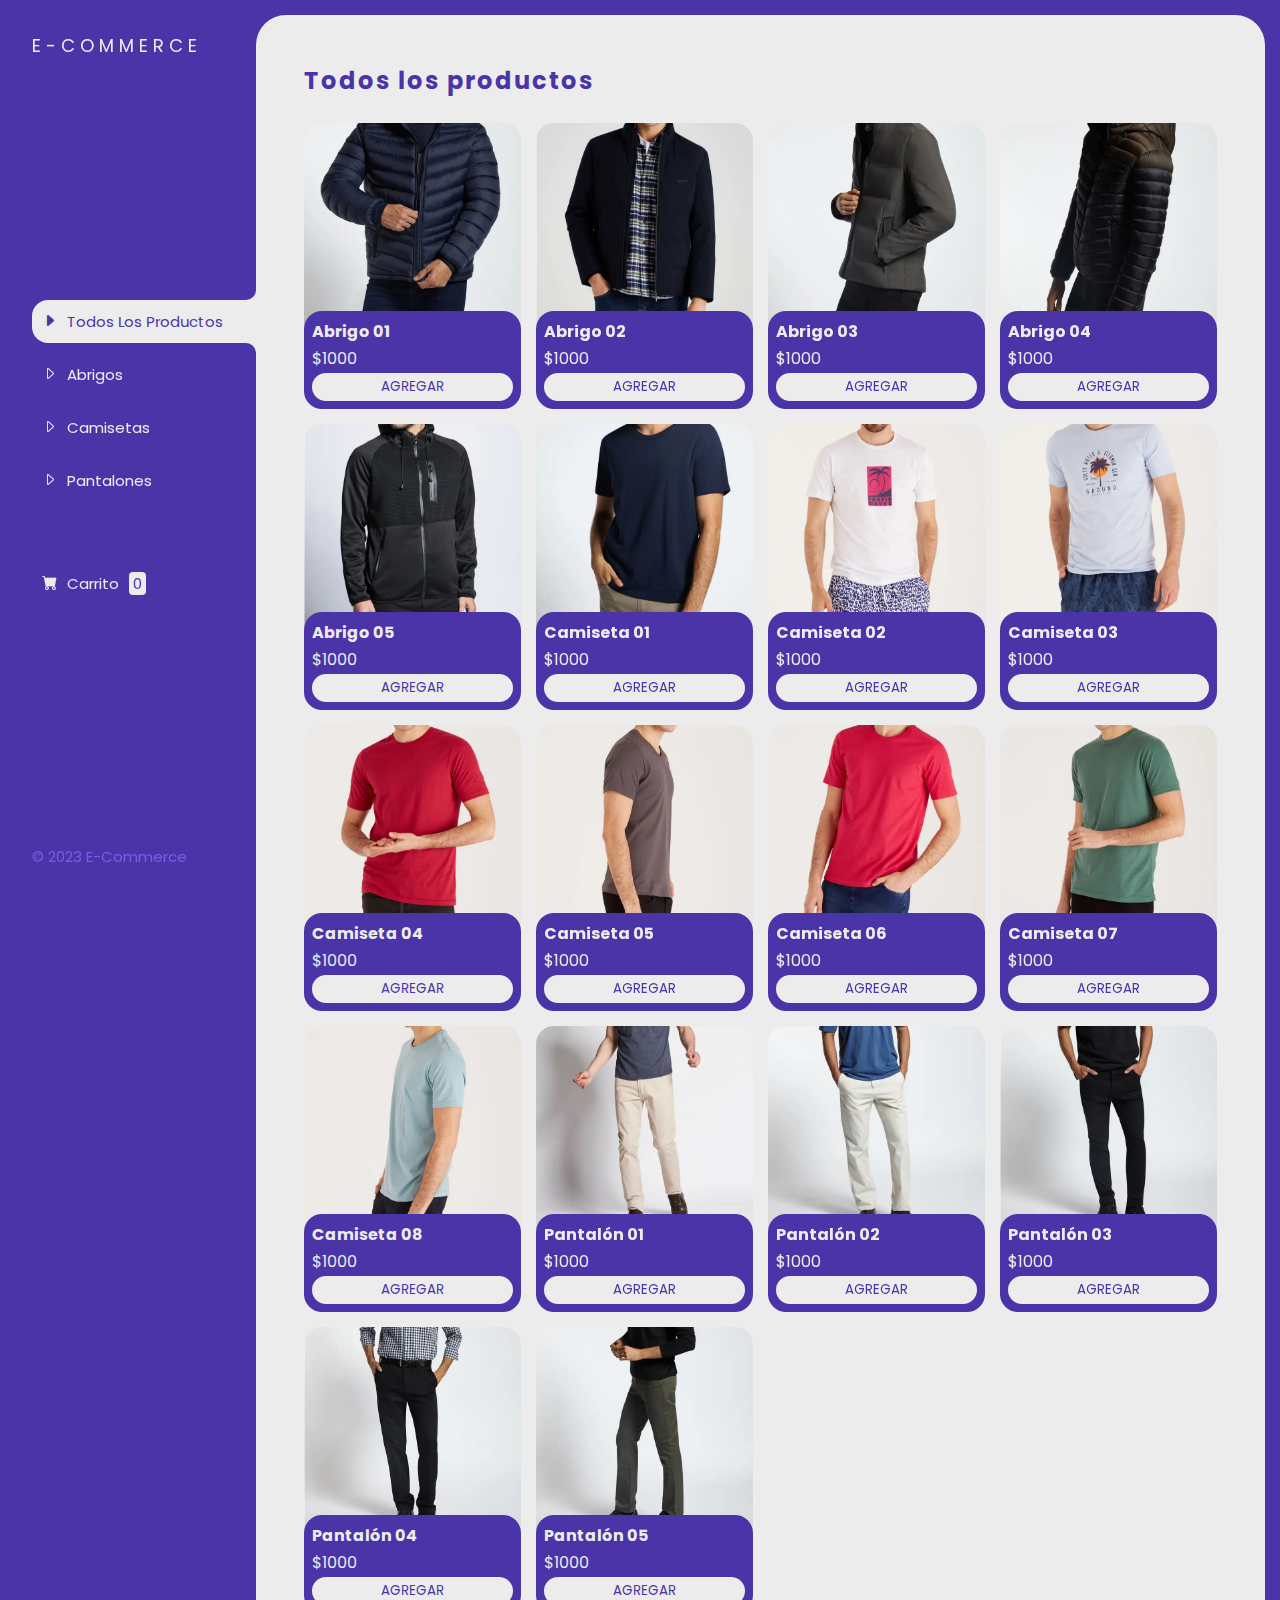
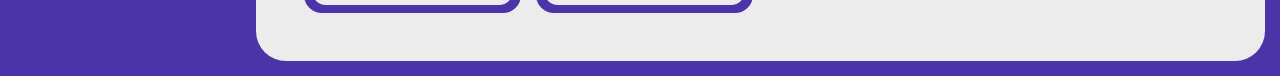
<file: index.html>
<!DOCTYPE html>
<html lang="en">
<head>
    <meta charset="UTF-8">
    <meta http-equiv="X-UA-Compatible" content="IE=edge">
    <meta name="viewport" content="width=device-width, initial-scale=1.0">
    <title>E-Commerce</title>
    <link rel="stylesheet" href="https://cdn.jsdelivr.net/npm/bootstrap-icons@1.10.3/font/bootstrap-icons.css">
    <link rel="stylesheet" type="text/css" href="/css/style.css">
</head>
<body>
    <div class="contenedor">
        <!-- ASIDE -->
        <aside>
            <header>
                <h1 class="logo">E-Commerce</h1>
            </header>
            <nav>
                <ul class="menu">
                    <li>
                        <button id="todos" class="boton-menu boton-categoria active" >
                            <i class="bi bi-caret-right-fill"></i>Todos Los Productos
                        </button>
                    </li>
                    <li>
                        <button id="abrigos" class="boton-menu boton-categoria">
                        <i class="bi bi-caret-right"></i>Abrigos
                        </button>
                    </li>
                    <li>
                        <button id="camisetas" class="boton-menu boton-categoria">
                        <i class="bi bi-caret-right"></i>Camisetas
                        </button>
                    </li>
                    <li>
                        <button id="pantalones" class="boton-menu boton-categoria">
                        <i class="bi bi-caret-right"></i>Pantalones
                        </button>
                    </li>
                    <li>
                        <a class="boton-menu boton-carrito" href="/carrito.html">
                            <i class="bi bi-cart-fill"></i>
                            Carrito <span id="numerito" class="numerito">0</span>
                        </a>
                    </li>
                </ul>
            </nav>
            <footer>
                <p class="texto-footer">© 2023 E-Commerce</p>
            </footer>
        </aside>
        <!-- MAIN  -->
        <main>
            <h2 class="titulo-principal" id="titulo-principal">Todos los productos</h2>
            <div id="contenedor-productos" class="contenedor-productos">
                <!-- ESTA PARTE SE COMPLETA CON JS -->
            </div>
        </main>
    </div>

    <!-- SCRIPTS -->
    <script src="/js/index.js"></script>
</body>
</html>
</file>
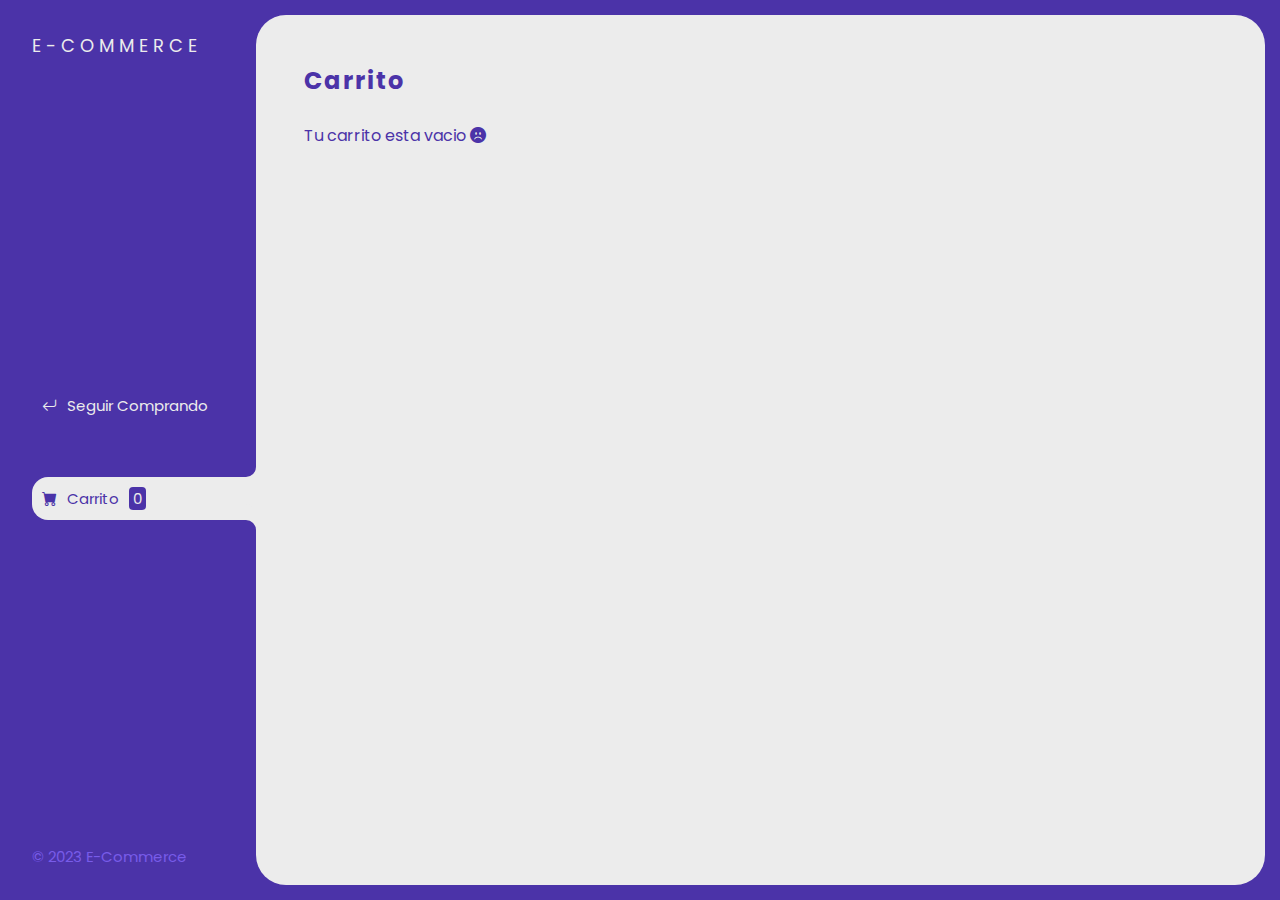
<file: carrito.html>
<!DOCTYPE html>
<html lang="en">
<head>
    <meta charset="UTF-8">
    <meta http-equiv="X-UA-Compatible" content="IE=edge">
    <meta name="viewport" content="width=device-width, initial-scale=1.0">
    <title>E-Commerce</title>
    <link rel="stylesheet" href="https://cdn.jsdelivr.net/npm/bootstrap-icons@1.10.3/font/bootstrap-icons.css">
    <link rel="stylesheet" type="text/css" href="/css/style.css">
</head>
<body>
    <div class="contenedor">
        <aside>
            <header>
                <h1 class="logo">E-Commerce</h1>
            </header>
            <nav>
                <ul>
                    <li>
                        <a class="boton-menu boton-volver" href="/index.html">
                            <i class="bi bi-arrow-return-left"></i>
                            Seguir Comprando
                        </a>
                    </li>
                    <li>
                        <a class="boton-menu boton-carrito active" href="/carrito.html">
                            <i class="bi bi-cart-fill"></i>
                            Carrito <span class="numerito">0</span>
                        </a>
                    </li>
                </ul>
            </nav>
            <footer>
                <p class="texto-footer">© 2023 E-Commerce</p>
            </footer>
        </aside>
        <main>
            <h2 class="titulo-principal">Carrito</h2>
            <div class="contenedor-carrito">
                <!-- MENSAJE CARRITO VACIO -->
                <p id="carrito-vacio" class="carrito-mensaje">Tu carrito esta vacio <i class="bi bi-emoji-frown-fill"></i></p>
                <!-- PRODUCTOS DEL CARRITO -->
                <div id="carrito-productos" class="carrito-productos disabled">
                    <!-- CADA PRODUCTO DEL CARRITO SE COMPLETA EN JS-->
                </div>
                <!-- ACCIONES DEL CARRITO -->
                <div id="carrito-acciones" class="carrito-acciones disabled">
                    <div class="carrito-acciones izquierda">
                        <button class="carrito-acciones-vaciar">
                            Vaciar Carrito
                        </button>
                    </div>
                    <div class="carrito-acciones-derecha">
                        <div class="carrito-acciones-total">
                            <p class="carrito-total">Total: </p>
                            <p id="carrito-precio-total">$4000</p>
                        </div>
                        <button class="carrito-acciones-comprar">Comprar Ahora</button>
                    </div>
                </div>
                <!-- MENSAJE CARRITO COMPRADO -->
                <p id="carrito-comprado" class="carrito-mensaje disabled">Muchas Gracias por tu Compra <i class="bi bi-balloon-heart"></i></p>
            </div>
        </main>
    </div>
    
    <!-- SCRIPTS -->
    <script src="/js/carrito.js"></script>
</body>
</html>
</file>
<file: css/style.css>
/* IMPORTACION DE LA FUENTE A UTILIZAR  */
@import url('https://fonts.googleapis.com/css2?family=Poppins:wght@600&display=swap');

* {
    margin: 0;
    padding: 0;
    box-sizing: border-box;
    font-family: 'Poppins';
}

:root {
    --clr-main: #4b33a8;
    --clr-main-light: #785ce9;
    --clr-white: #ececec;
    --clr-gray: #e2e2e2;
    --clr-red: #961818;
}

h1, h2, h3, h4, h5, h6, p, a, input, textarea, ul {
    margin: 0;
    padding: 0;
}

ul {
    list-style-type: none;
}

a {
    text-decoration: none;
}

.contenedor {
    display: grid;
    grid-template-columns: 1fr 4fr;
    background-color: var(--clr-main);
}
/* ASIDE  */
aside {
    padding: 2rem;
    padding-right: 0;
    color: var(--clr-white);
    position: sticky;
    top: 0;
    height: 100vh;
    display: flex;
    flex-direction: column;
    justify-content: space-between;
}

.logo {
    font-weight: 400;
    font-size: 18px;
    text-transform: uppercase;
    letter-spacing: 5px;
}
.menu {
    display: flex;
    flex-direction: column;
    gap: 10px;
}
.boton-menu {
    background-color: transparent;
    border: 0;
    color: var(--clr-white);
    font-size: 15px;
    display: flex;
    align-items: center;
    gap: 10px;
    padding: 10px;
    font-size: 15px;
    cursor: pointer;
    width: 100%;
}

.boton-menu.active {
    background-color: var(--clr-white);
    color: var(--clr-main);
    width: 100%;
    border-top-left-radius: 16px;
    border-bottom-left-radius: 16px;
    position: relative;
}
.boton-menu.active::before {
   content: '';
   background-color: transparent;
   position: absolute;
   width: 16px;
   height: 32px;
   bottom: 100%;
   right: 0;
   border-bottom-right-radius: 10px;
   box-shadow: 0 16px 0 var(--clr-white);
}
.boton-menu.active::after {
   content: '';
   background-color: transparent;
   position: absolute;
   width: 16px;
   height: 32px;
   top: 100%;
   right: 0;
   border-top-right-radius: 10px;
   box-shadow: 0 -16px 0 var(--clr-white);
}

.boton-carrito {
    margin-top: 50px;
}

.numerito {
    background-color: var(--clr-white);
    color: var(--clr-main);
    padding: 0 4px;
    border-radius: 4px;
}

.boton-menu.active .numerito {
    background-color: var(--clr-main);
    color: var(--clr-white);
}

.texto-footer {
    color: var(--clr-main-light);
    font-size: 15px;
}

/* MAIN  */
main {
    background-color: var(--clr-white);
    margin: 15px;
    margin-left: 0;
    padding: 48px;
    border-radius: 30px;
}
/* TODOS LOS PRODUCTOS  */
.titulo-principal {
    color: var(--clr-main);
    margin-bottom: 25px;
    letter-spacing: 2px;

}

.contenedor-productos {
    display: grid;
    grid-template-columns: repeat(4, 1fr);
    gap: 15px;
}

.producto-imagen {
    max-width: 100%;
    border-radius: 18px;
}

.producto-detalles {
    background-color: var(--clr-main);
    color: var(--clr-white);
    padding: 8px;
    border-radius: 18px;
    margin-top: -36px;
    position: relative;
    display: flex;
    flex-direction: column;
    gap: 2px;
}

.producto-titulo {
    font-size: 16px;
}

.producto-agregar {
    border: 0;
    background-color: var(--clr-white);
    color: var(--clr-main);
    text-transform: uppercase;
    padding: 2px;
    border-radius: 32px;
    cursor: pointer;
    border: 2px solid var(--clr-white);
    transition: background-color .2s, color .2s;
}
.producto-agregar:hover {
    background-color: var(--clr-main);
    color: var(--clr-white);
}

/* CARRITO */
.contenedor-carrito {
    display: flex;
    flex-direction: column;
    gap: 20px;
}
.carrito-mensaje{
    color: var(--clr-main);
}

.carrito-productos {
    display: flex;
    flex-direction: column;
    gap: 16px;
}

.carrito-producto {
    display: flex;
    align-items: center;
    justify-content: space-between;
    background-color: var(--clr-gray);
    color: var(--clr-main);
    padding: 3px;
    padding-right: 20px;
    border-radius: 16px;
}

.carrito-producto-imagen {
    width: 70px;
    border-radius: 16px;
}

.carrito-producto small {
    font-size: 12px;
}

.carrito-producto-eliminar {
    font-size: 16px;
    border: 0;
    background-color: transparent;
    color: var(--clr-red);
    cursor: pointer;
}
/* CARRITO ACCIONES */
.carrito-acciones {
    display: flex;
    justify-content: space-between;
}
/* CARRITO ACCIONES IZQUIERDA */
.carrito-acciones-vaciar {
    border: 0;
    background-color: var(--clr-gray);
    padding: 10px;
    border-radius: 10px;
    color: var(--clr-main);
    text-transform: uppercase;
    cursor: pointer;
}
/* CARRITO ACCIONES DERECHA */
.carrito-acciones-total {
    display: flex;
    gap: 5px;
    background-color: var(--clr-gray);
    padding: 10px;
    color: var(--clr-main);
    text-transform: uppercase;
    border-top-left-radius: 10px;
    border-bottom-left-radius: 10px;
}
.carrito-acciones-derecha {
    display: flex;
    justify-content: space-between;
}
.carrito-acciones-comprar {
    border: 0;
    background-color: var(--clr-main);
    padding: 10px;
    color: var(--clr-white);
    text-transform: uppercase;
    cursor: pointer;
    border-top-right-radius: 10px;
    border-bottom-right-radius: 10px;
}
.disabled {
    display: none;
}
</file>
